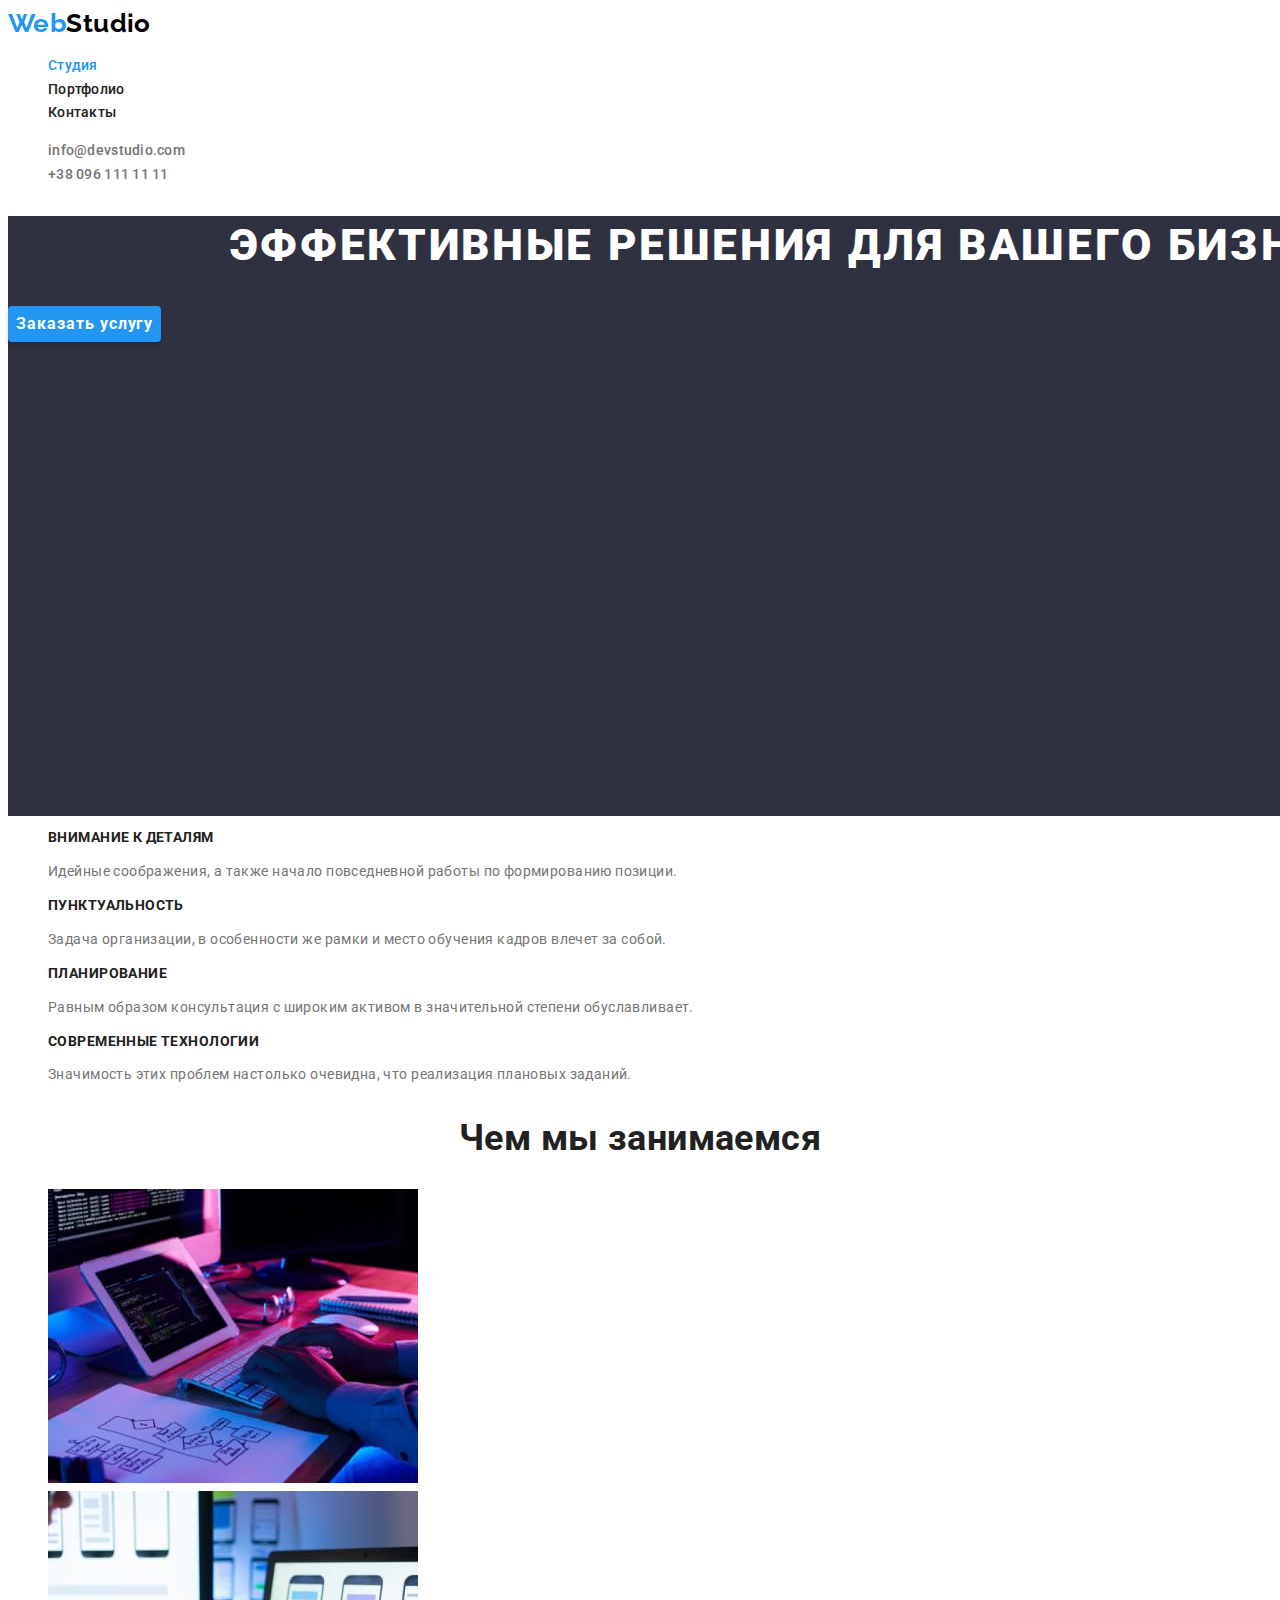
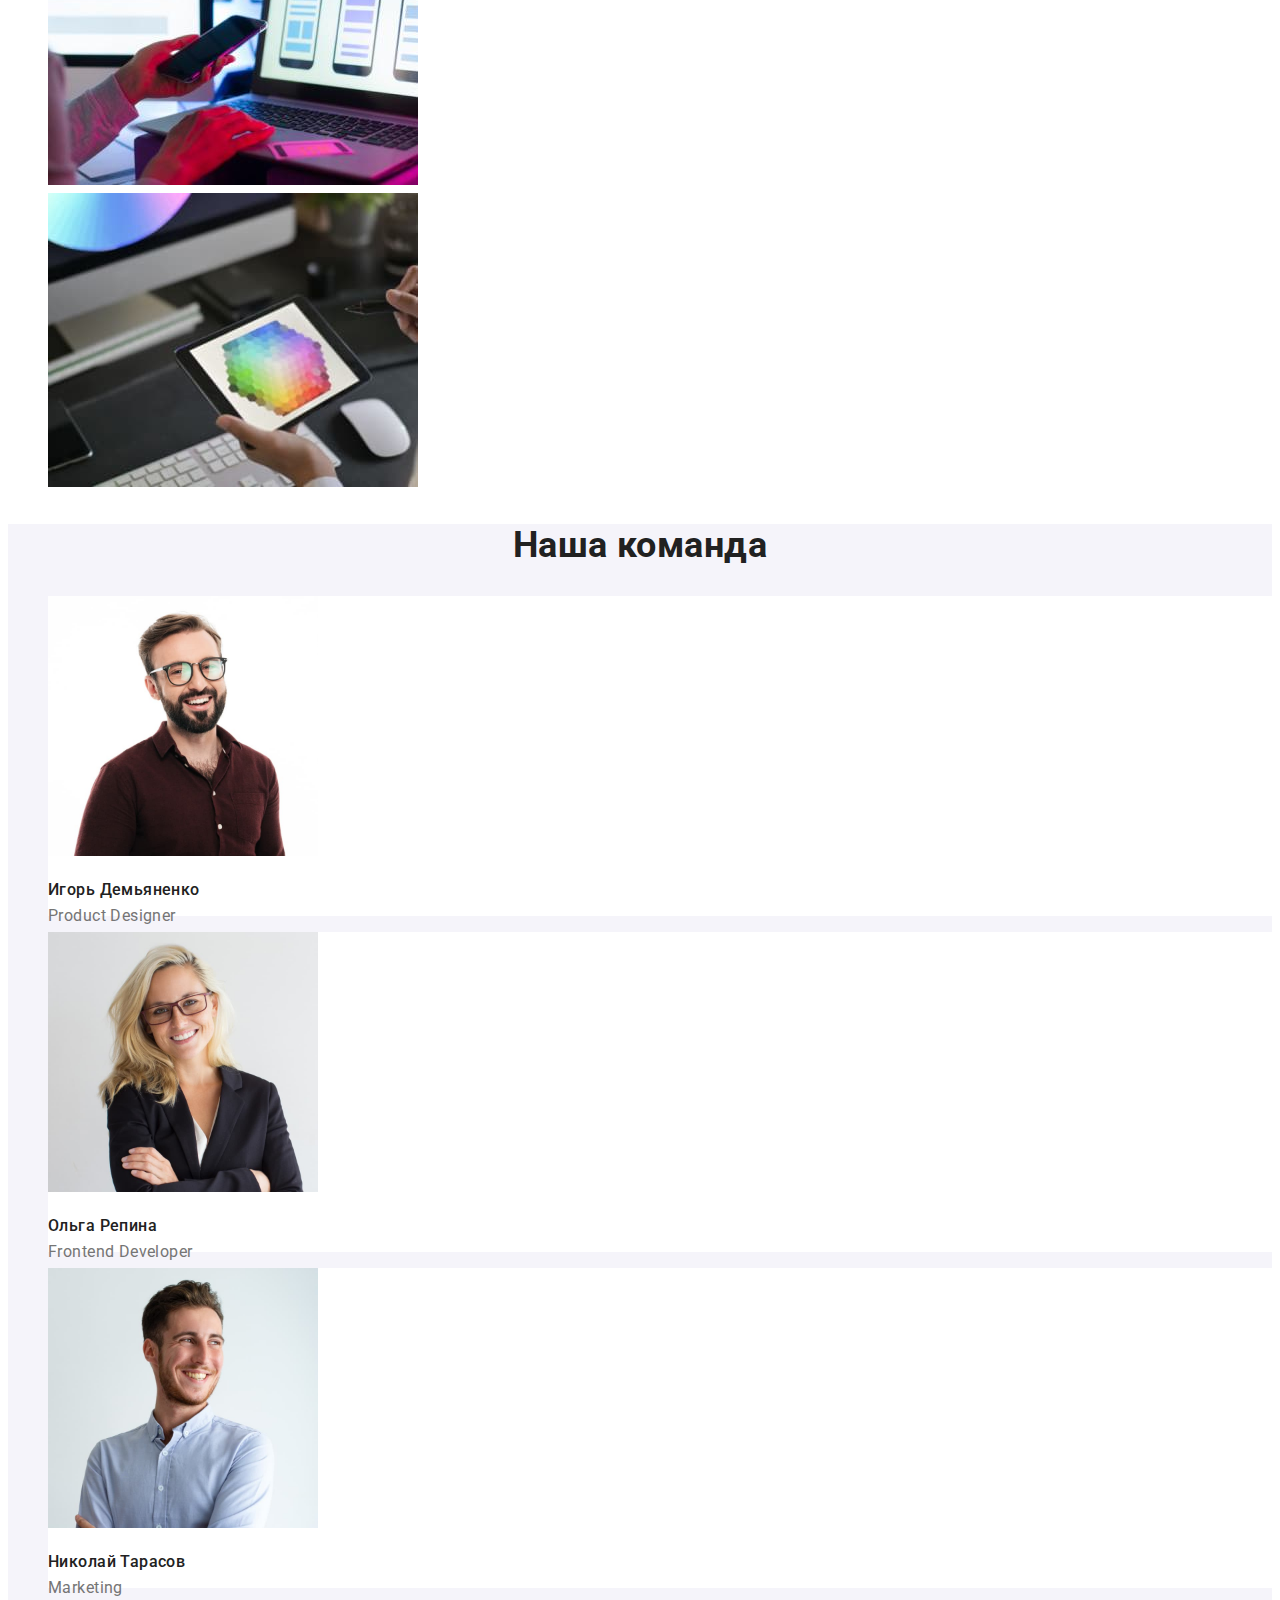
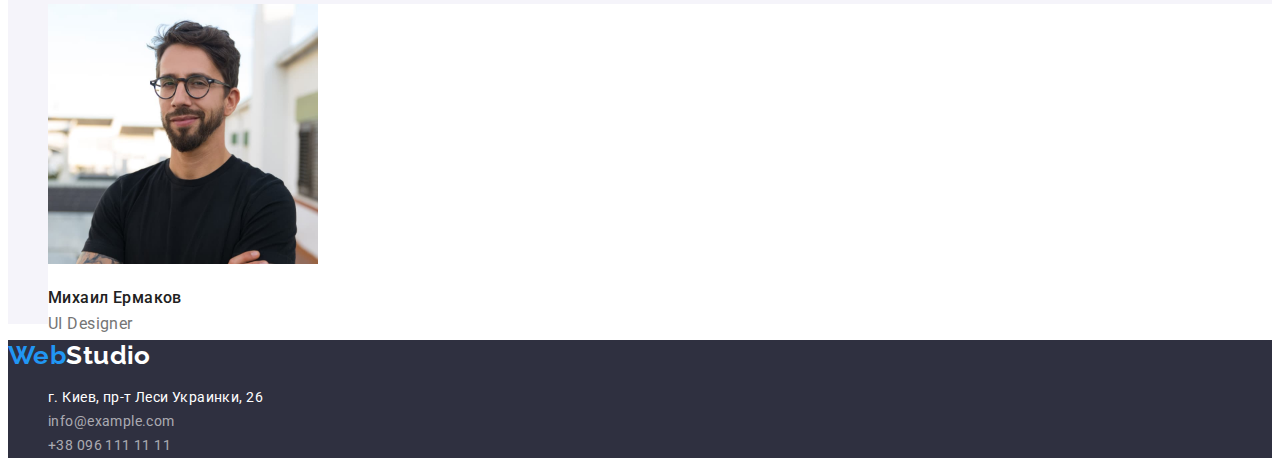
<file: index.html>
<!DOCTYPE html>
<html lang="ru">
  <head>
    <meta charset="UTF-8" />
    <meta http-equiv="X-UA-Compatible" content="IE=edge" />
    <meta name="viewport" content="width=device-width, initial-scale=1.0" />
    <title>WebStudio - главная</title>
    <link
      href="https://fonts.googleapis.com/css2?family=Raleway:wght@700&family=Roboto:wght@400;500;700;900&display=swap"
      rel="stylesheet"
    />
    <link rel="stylesheet" href="./css/styles.css" />
  </head>

  <body>
    <!-- Шапка/навигация -->
    <header class="header">
      <nav class="nav">
        <a href="./index.html" class="logo-header">Web<span>Studio</span></a>
        <ul class="nav-list">
          <li><a href="./index.html" class="link current">Студия</a></li>
          <li><a href="./portfolio.html" class="link">Портфолио</a></li>
          <li><a href="#" class="link">Контакты</a></li>
        </ul>
      </nav>

      <ul class="list">
        <li><a href="mailto:info@devstudio.com" class="link">info@devstudio.com</a></li>
        <li><a href="tel:+380961111111" class="link">+38 096 111 11 11</a></li>
      </ul>
    </header>

    <main>
      <!-- Hero -->
      <section class="section-hero">
        <h1 class="title">Эффективные решения для вашего бизнеса</h1>
        <button type="button" class="main-button">Заказать услугу</button>
      </section>
      <!-- Benefits-->
      <section class="section-benefits">
        <h2 class="title-none">Наши приимущества</h2>

        <ul>
          <li>
            <h3 class="title">Внимание к деталям</h3>
            <p>Идейные соображения, а также начало повседневной работы по формированию позиции.</p>
          </li>
          <li>
            <h3 class="title">Пунктуальность</h3>
            <p>
              Задача организации, в особенности же рамки и место обучения кадров влечет за собой.
            </p>
          </li>
          <li>
            <h3 class="title">Планирование</h3>
            <p>
              Равным образом консультация с широким активом в значительной степени обуславливает.
            </p>
          </li>
          <li>
            <h3 class="title">Современные технологии</h3>
            <p>Значимость этих проблем настолько очевидна, что реализация плановых заданий.</p>
          </li>
        </ul>
      </section>
      <!-- Чем мы занимаемся -->
      <section class="section-about">
        <h2 class="title">Чем мы занимаемся</h2>

        <ul>
          <li>
            <img src="./images/img.jpg" alt="Набирает текст на клавиатуре" width="370" />
          </li>
          <li>
            <img src="./images/img1.jpg" alt="Держит телефон в руке" width="370" />
          </li>
          <li>
            <img src="./images/img2.jpg" alt="Держит планшет в руках" width="370" />
          </li>
        </ul>
      </section>
      <!-- Team -->
      <section class="section-team">
        <h2 class="section-title">Наша команда</h2>

        <ul>
          <li class="team-cards">
            <img src="./images/ihor.jpg" alt="Игорь Демьяненко" width="270" />
            <h3 class="title">Игорь Демьяненко</h3>
            <p lang="en">Product Designer</p>
          </li>
          <li class="team-cards">
            <img src="./images/olga.jpg" alt="Ольга Репина" width="270" />
            <h3 class="title">Ольга Репина</h3>
            <p lang="en">Frontend Developer</p>
          </li>
          <li class="team-cards">
            <img src="./images/nikola.jpg" alt="Николай Тарасов" width="270" />
            <h3 class="title">Николай Тарасов</h3>
            <p lang="en">Marketing</p>
          </li>
          <li class="team-cards">
            <img src="./images/mihail.jpg" alt="Михил Ермаков" width="270" />
            <h3 class="title">Михаил Ермаков</h3>
            <p lang="en">UI Designer</p>
          </li>
        </ul>
      </section>
    </main>
    <!-- Footer -->
    <footer>
      <address>
        <a href="./index.html" class="logo-footer">Web<span>Studio</span></a>
        <ul>
          <li>
            <a
              class="maps-link"
              href="https://goo.gl/maps/nKGTYEwU94ANi7mf6"
              target="_blank"
              rel="noopener noreferrer nofollow"
              >г. Киев, пр-т Леси Украинки, 26</a
            >
          </li>
          <li><a href="mailto:info@example.com" class="address-link">info@example.com</a></li>
          <li><a href="tel:+380961111111" class="address-link">+38 096 111 11 11</a></li>
        </ul>
      </address>
    </footer>
  </body>
</html>
</file>
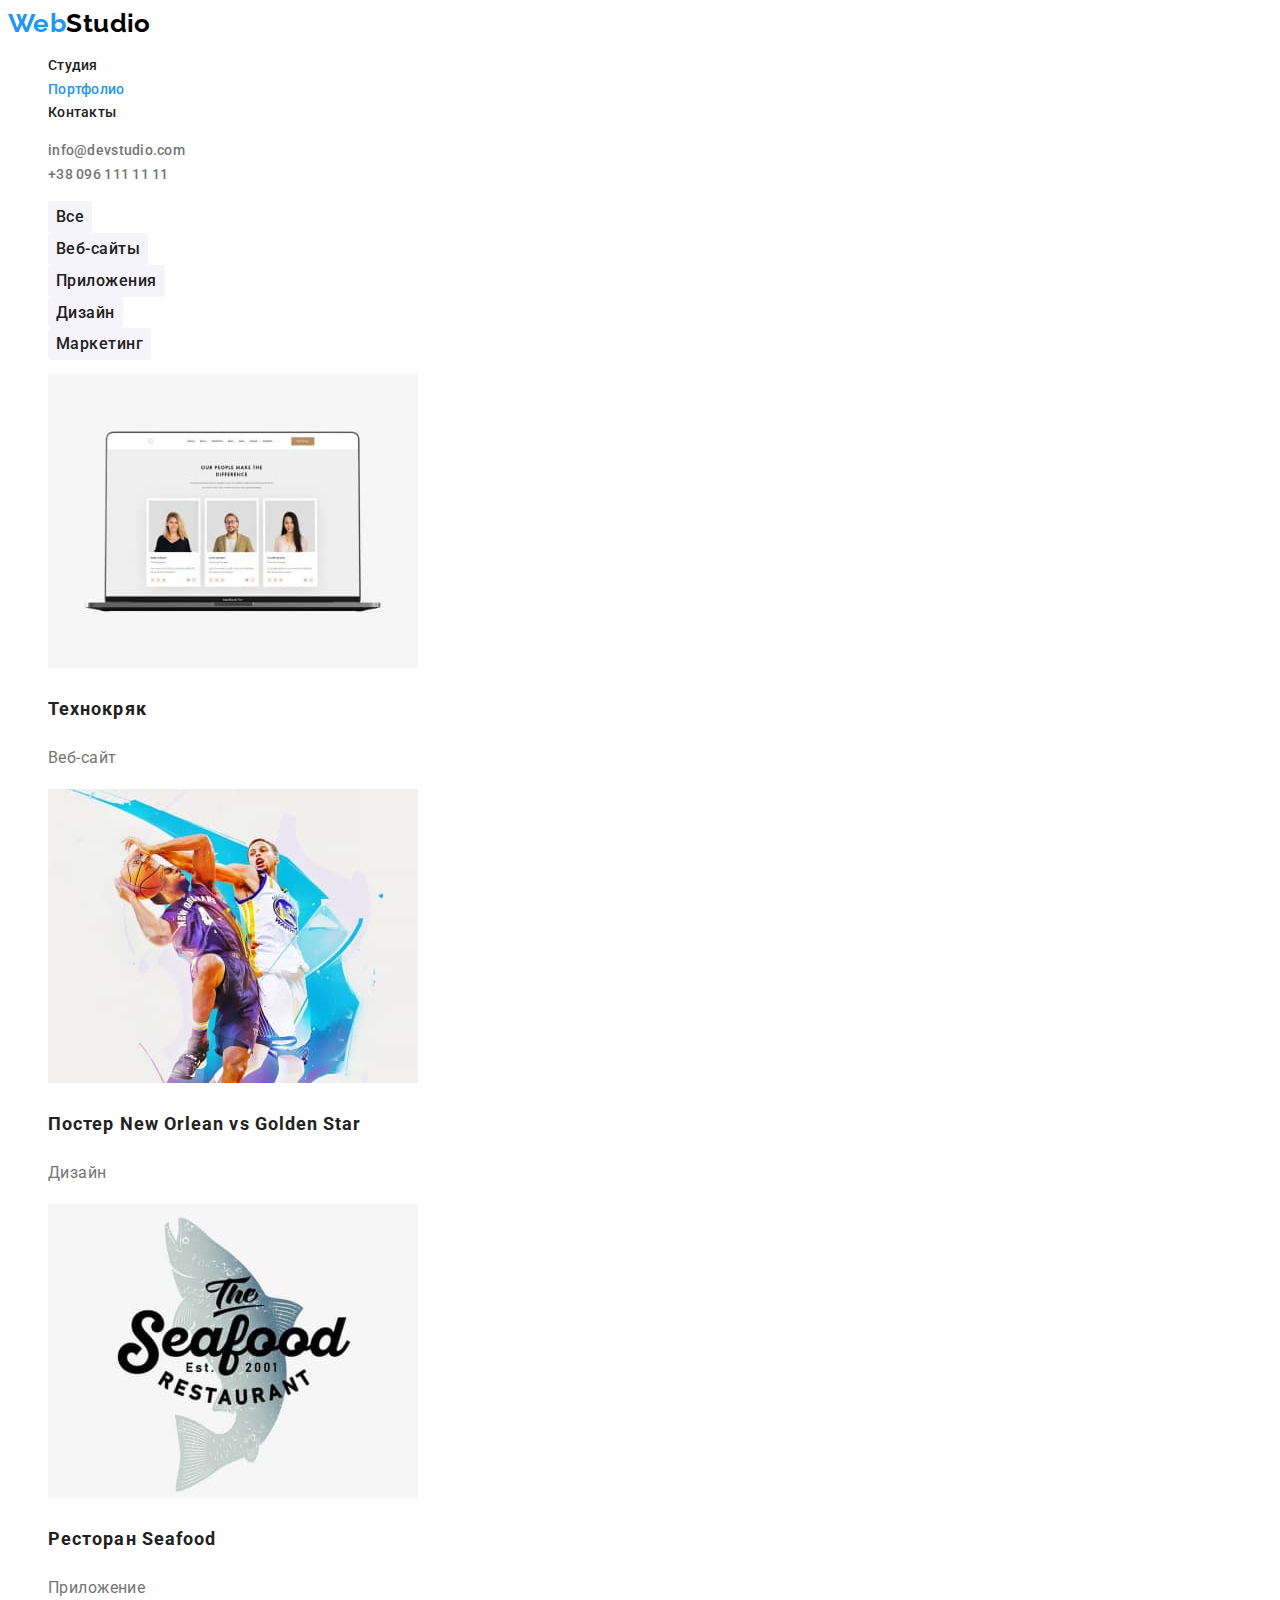
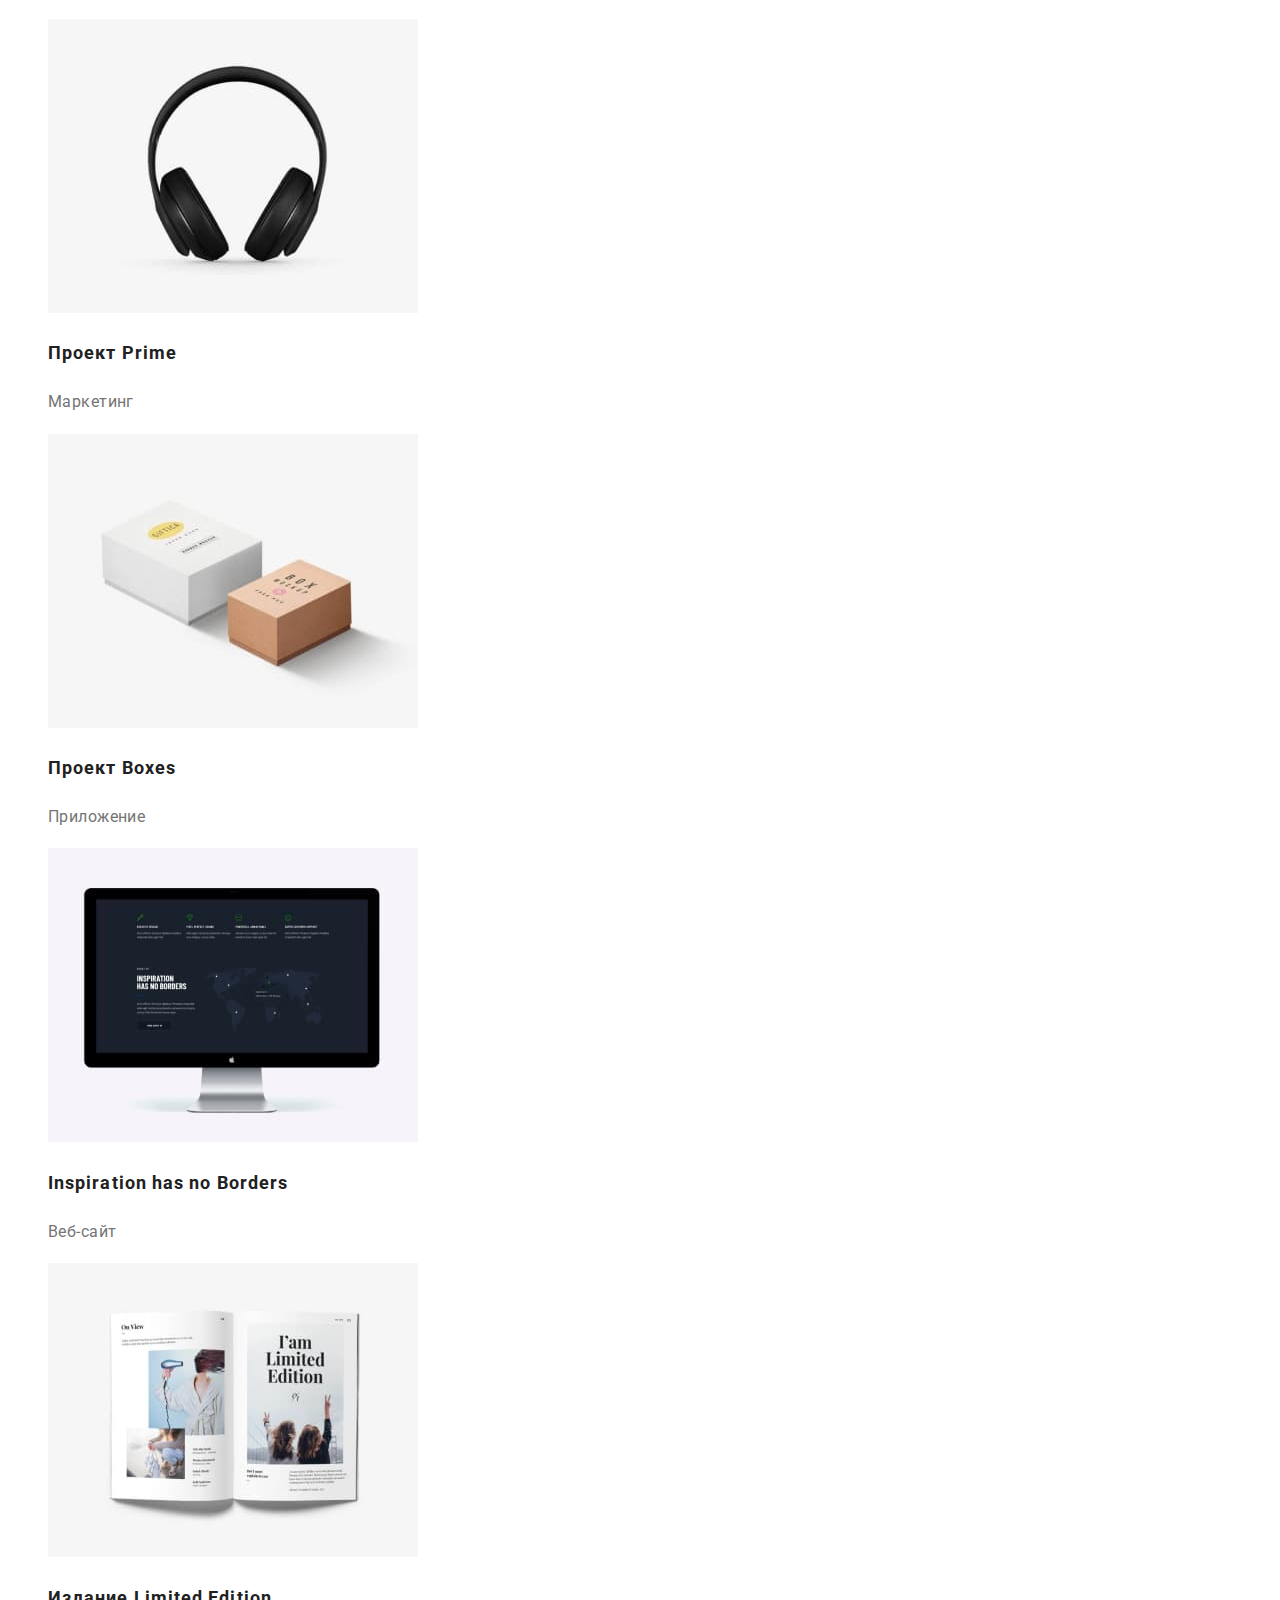
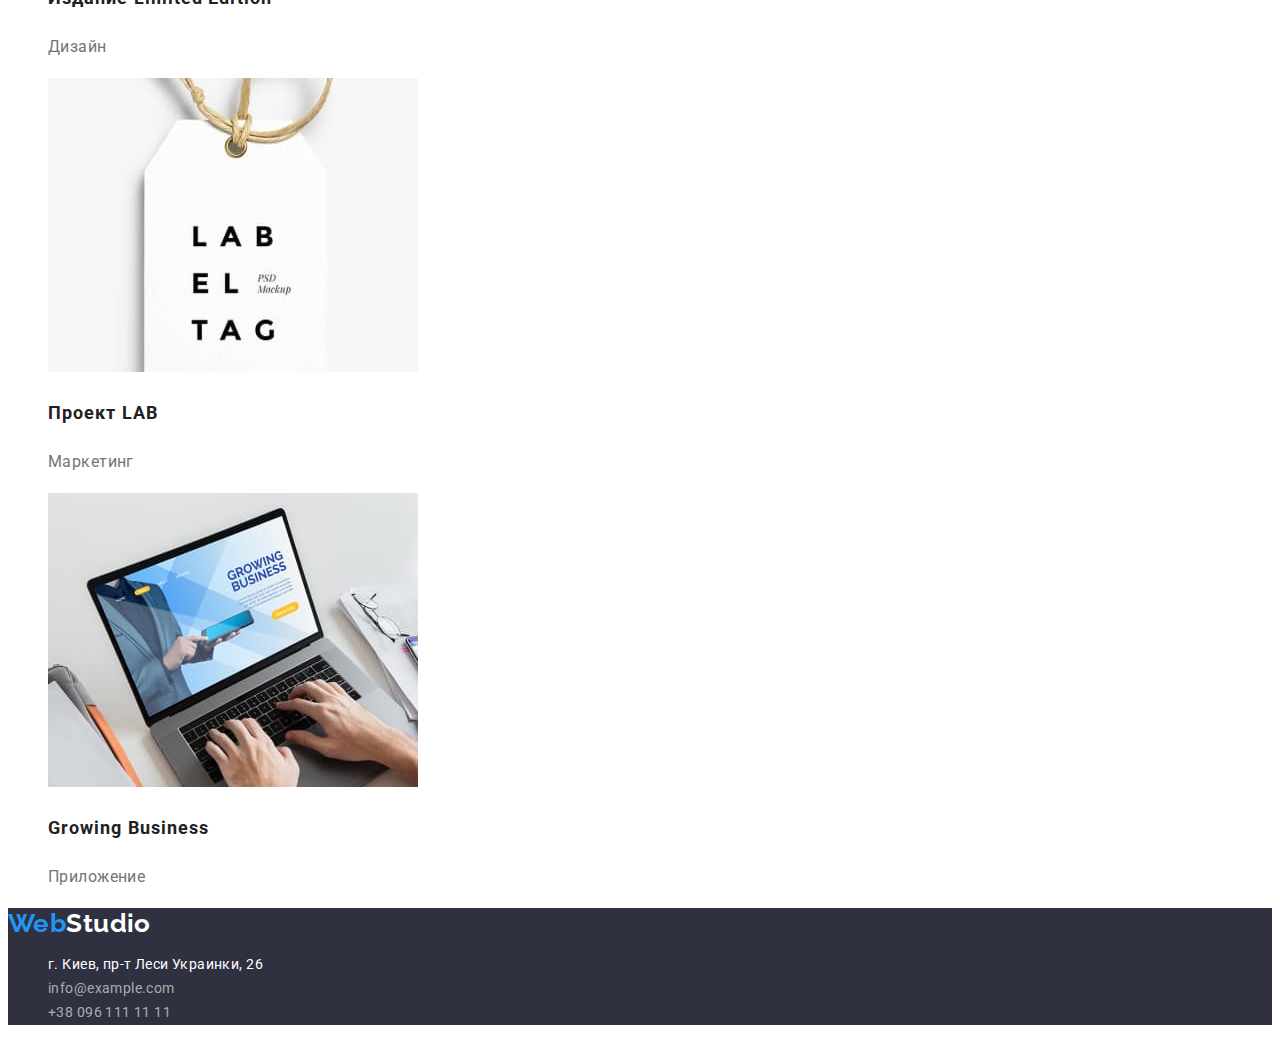
<file: portfolio.html>
<!DOCTYPE html>
<html lang="ru">
  <head>
    <meta charset="UTF-8" />
    <meta http-equiv="X-UA-Compatible" content="IE=edge" />
    <meta name="viewport" content="width=device-width, initial-scale=1.0" />
    <title>WebStudio - портфолио</title>
    <link
      href="https://fonts.googleapis.com/css2?family=Raleway:wght@700&family=Roboto:wght@400;500;700;900&display=swap"
      rel="stylesheet"
    />
    <link rel="stylesheet" href="./css/styles.css" />
  </head>

  <body>
    <!-- Шапка/навигация -->
    <header class="header">
      <nav class="nav">
        <a href="./index.html" class="logo-header">Web<span>Studio</span></a>
        <ul class="nav-list">
          <li><a href="./index.html" class="link">Студия</a></li>
          <li><a href="./portfolio.html" class="link current">Портфолио</a></li>
          <li><a href="#" class="link">Контакты</a></li>
        </ul>
      </nav>

      <ul class="list">
        <li><a href="mailto:info@devstudio.com" class="link">info@devstudio.com</a></li>
        <li><a href="tel:+380961111111" class="link">+38 096 111 11 11</a></li>
      </ul>
    </header>

    <main>
      <!-- Фильтр -->
      <section>
        <h1 class="title-none">Наш портфолио</h1>

        <ul>
          <li><button class="button-filter" type="button">Все</button></li>
          <li><button class="button-filter" type="button">Веб-сайты</button></li>
          <li><button class="button-filter" type="button">Приложения</button></li>
          <li><button class="button-filter" type="button">Дизайн</button></li>
          <li><button class="button-filter" type="button">Маркетинг</button></li>
        </ul>

        <ul class="list">
          <li>
            <a href=""
              ><img
                src="./images/portfolio1.jpg"
                alt="Демонстрация веб-сайта на ноутбуке"
                width="370"
              />
              <h2 class="filter-title">Технокряк</h2>
              <p>Веб-сайт</p></a
            >
          </li>
          <li>
            <a href=""
              ><img
                src="./images/portfolio2.jpg"
                alt="Постер на котором изображены два баскетболиста"
                width="370"
              />
              <h2 class="filter-title">Постер New Orlean vs Golden Star</h2>
              <p>Дизайн</p></a
            >
          </li>
          <li>
            <a href=""
              ><img src="./images/portfolio3.jpg" alt="Логотип ресторана" width="370" />
              <h2 lang="en" class="filter-title">Ресторан Seafood</h2>
              <p>Приложение</p></a
            >
          </li>
          <li>
            <a href=""
              ><img src="./images/portfolio4.jpg" alt="Наушники" width="370" />
              <h2 lang="en" class="filter-title">Проект Prime</h2>
              <p>Маркетинг</p></a
            >
          </li>
          <li>
            <a href=""
              ><img src="./images/portfolio5.jpg" alt="Две коробки на столе" width="370" />
              <h2 lang="en" class="filter-title">Проект Boxes</h2>
              <p>Приложение</p></a
            >
          </li>
          <li>
            <a href=""
              ><img
                src="./images/portfolio6.jpg"
                alt="Демонстрация веб-сайта на мониторе"
                width="370"
              />
              <h2 lang="en" class="filter-title">Inspiration has no Borders</h2>
              <p>Веб-сайт</p></a
            >
          </li>
          <li>
            <a href=""
              ><img src="./images/portfolio7.jpg" alt="Развернутая книга на столе" width="370" />
              <h2 lang="en" class="filter-title">Издание Limited Edition</h2>
              <p>Дизайн</p></a
            >
          </li>
          <li>
            <a href=""
              ><img src="./images/portfolio8.jpg" alt="Бирка для одежды" width="370" />
              <h2 lang="en" class="filter-title">Проект LAB</h2>
              <p>Маркетинг</p></a
            >
          </li>
          <li>
            <a href=""
              ><img
                src="./images/portfolio9.jpg"
                alt="парень набирает текст на ноутбуке"
                width="370"
              />
              <h2 lang="en" class="filter-title">Growing Business</h2>
              <p>Приложение</p></a
            >
          </li>
        </ul>
      </section>
    </main>

    <!-- Footer -->
    <footer>
      <address>
        <a href="./index.html" class="logo-footer">Web<span>Studio</span></a>
        <ul>
          <li>
            <a
              class="maps-link"
              href="https://goo.gl/maps/nKGTYEwU94ANi7mf6"
              target="_blank"
              rel="noopener noreferrer nofollow"
              >г. Киев, пр-т Леси Украинки, 26</a
            >
          </li>
          <li><a href="mailto:info@example.com" class="address-link">info@example.com</a></li>
          <li><a href="tel:+380961111111" class="address-link">+38 096 111 11 11</a></li>
        </ul>
      </address>
    </footer>
  </body>
</html>
</file>
<file: css/styles.css>
/* current - подсвечивает текущую страницу */

:root {
  --main-color-text: #757575; /* основной цвет текста */
  --title-text-color: #212121; /* Цвет заголовков и навигации */
  --hero-color: #ffffff; /* Hero  color */
  --logo-color: #2196f3; /* основной цвет логотипа */
  --head-logo-color: #000000; /* цвет логотипа щапка */
  --footer-logo-color: #ffffff; /* цвет логотипа подвал*/
  --button-background: #2196f3; /* цвет заливки кнопки */
  --hero-bg-color: #2f303a; /* цвет заливки героя */
  --bg-header: #ffffff; /* BG цвет шапки */
  --bg-footer-hero: #2f3040; /* BG цвет подвала */
  --bg-section: #f5f4fa; /* BG темный цвет секций  */
  --bg-section-light: #e5e5e5; /* BG светлый цвет секций  */
  --nav-hover-color: #2196f3; /* цвет хонора  */
  --address-color: rgba(255, 255, 255, 0.6); /* цвет адреса в подвале  */
  --hover-button: #188ce8;
}

body {
  font-family: 'Roboto', sans-serif;
  font-size: 14px;
  line-height: 1.7;
  letter-spacing: 0.03em;
  color: var(--main-color-text);
  background-color: var(--bg-header);
}

a {
  text-decoration: none;
}

ul {
  list-style: none;
}
footer {
  background-color: var(--bg-footer-hero);
}

.title,
.section-title {
  color: var(--title-text-color);
}

.header .link:hover,
.address-link:hover,
.maps-link:hover,
.header .link:focus,
.address-link:focus,
.maps-link:focus,
.nav .link.current {
  color: var(--nav-hover-color);
}

/* logo */
.logo-header,
.logo-footer {
  font-family: 'Raleway', sans-serif;
  font-style: normal;
  font-weight: 700;
  font-size: 26px;
  line-height: 1.19;
  text-decoration: none;
  color: var(--logo-color);
}
.logo-header span {
  color: var(--head-logo-color);
}
.logo-footer span {
  color: var(--footer-logo-color);
}

/* navigation */


.nav .link {
  font-weight: 500;
  font-size: 14px;
  line-height: 1.14;
  letter-spacing: 0.02em;
  text-decoration: none;
  color: var(--title-text-color);
}

.list .link {
  font-weight: 500;
  font-size: 14px;
  line-height: 1.14;
  letter-spacing: 0.02em;
  text-decoration: none;
  color: var(--main-color-text);
}

/* hero */
.section-hero {
  /* position: absolute; */
  width: 1600px;
  height: 600px;
  left: 0px;
  top: 80px;
  background-color: var(--bg-footer-hero);
}
.section-hero .title {
  font-weight: 900;
  font-size: 44px;
  line-height: 1.36;
  text-align: center;
  letter-spacing: 0.06em;
  text-transform: uppercase;
  color: var(--hero-color);
}

/* Button */

.main-button {
  font-family: inherit;
  font-weight: 700;
  font-size: 16px;
  line-height: 1.88;
  display: flex;
  align-items: center;
  text-align: center;
  letter-spacing: 0.06em;
  background-color: var(--button-background);
  color: var(--hero-color);
  box-shadow: 0px 4px 4px rgba(0, 0, 0, 0.15);
  border-radius: 4px;
  border-color: transparent;
  cursor: pointer;
}

.main-button:hover,
.main-button.link:focus {
  background-color: var(--hover-button);
}

/* Benefits section */

.section-benefits .title {
  font-size: 14px;
  line-height: 1.14;
  text-transform: uppercase;
}

/* About section */

.section-about .title {
  font-size: 36px;
  line-height: 1.17;
  text-align: center;
}

/* section-team */

.section-team .section-title {
  font-size: 36px;
  line-height: 1.17;
  text-align: center;
}
.section-team .title {
  font-weight: 500;
  font-size: 16px;
  line-height: 1.19;
}

.section-team p {
  font-size: 16px;
  line-height: 1.19px;
}

.section-team {
  background-color: var(--bg-section);
}

.team-cards {
  background-color: var(--bg-header);
}

/* footer */

.address-link,
.maps-link {
  font-size: 14px;
  line-height: 1.71;
  font-style: normal;
  text-decoration: none;
}

.maps-link {
  color: var(--hero-color);
}
.address-link {
  color: var(--address-color);
}

/* Portfolio  */

.title-none {
  position: absolute;
  white-space: nowrap;
  width: 1px;
  height: 1px;
  overflow: hidden;
  border: 0;
  padding: 0;
  clip: rect(0 0 0 0);
  clip-path: inset(50%);
  margin: -1px;
}

.button-filter {
  font-family: inherit;
  font-weight: 500;
  font-size: 16px;
  line-height: 1.62;
  text-align: center;
  letter-spacing: 0.03em;
  border-radius: 4px;
  border-color: transparent;
  color: var(--title-text-color);
  background-color: var(--bg-section);
  cursor: pointer;
}

.button-filter:hover,
.button-filter:focus {
  background-color: var(--button-background);
  color: var(--hero-color);
}

.filter-title {
  font-size: 18px;
  line-height: 2;
  letter-spacing: 0.06em;
  color: var(--title-text-color);
}

.list p {
  font-size: 16px;
  line-height: 1.88;
  color: var(--main-color-text);
}
</file>
